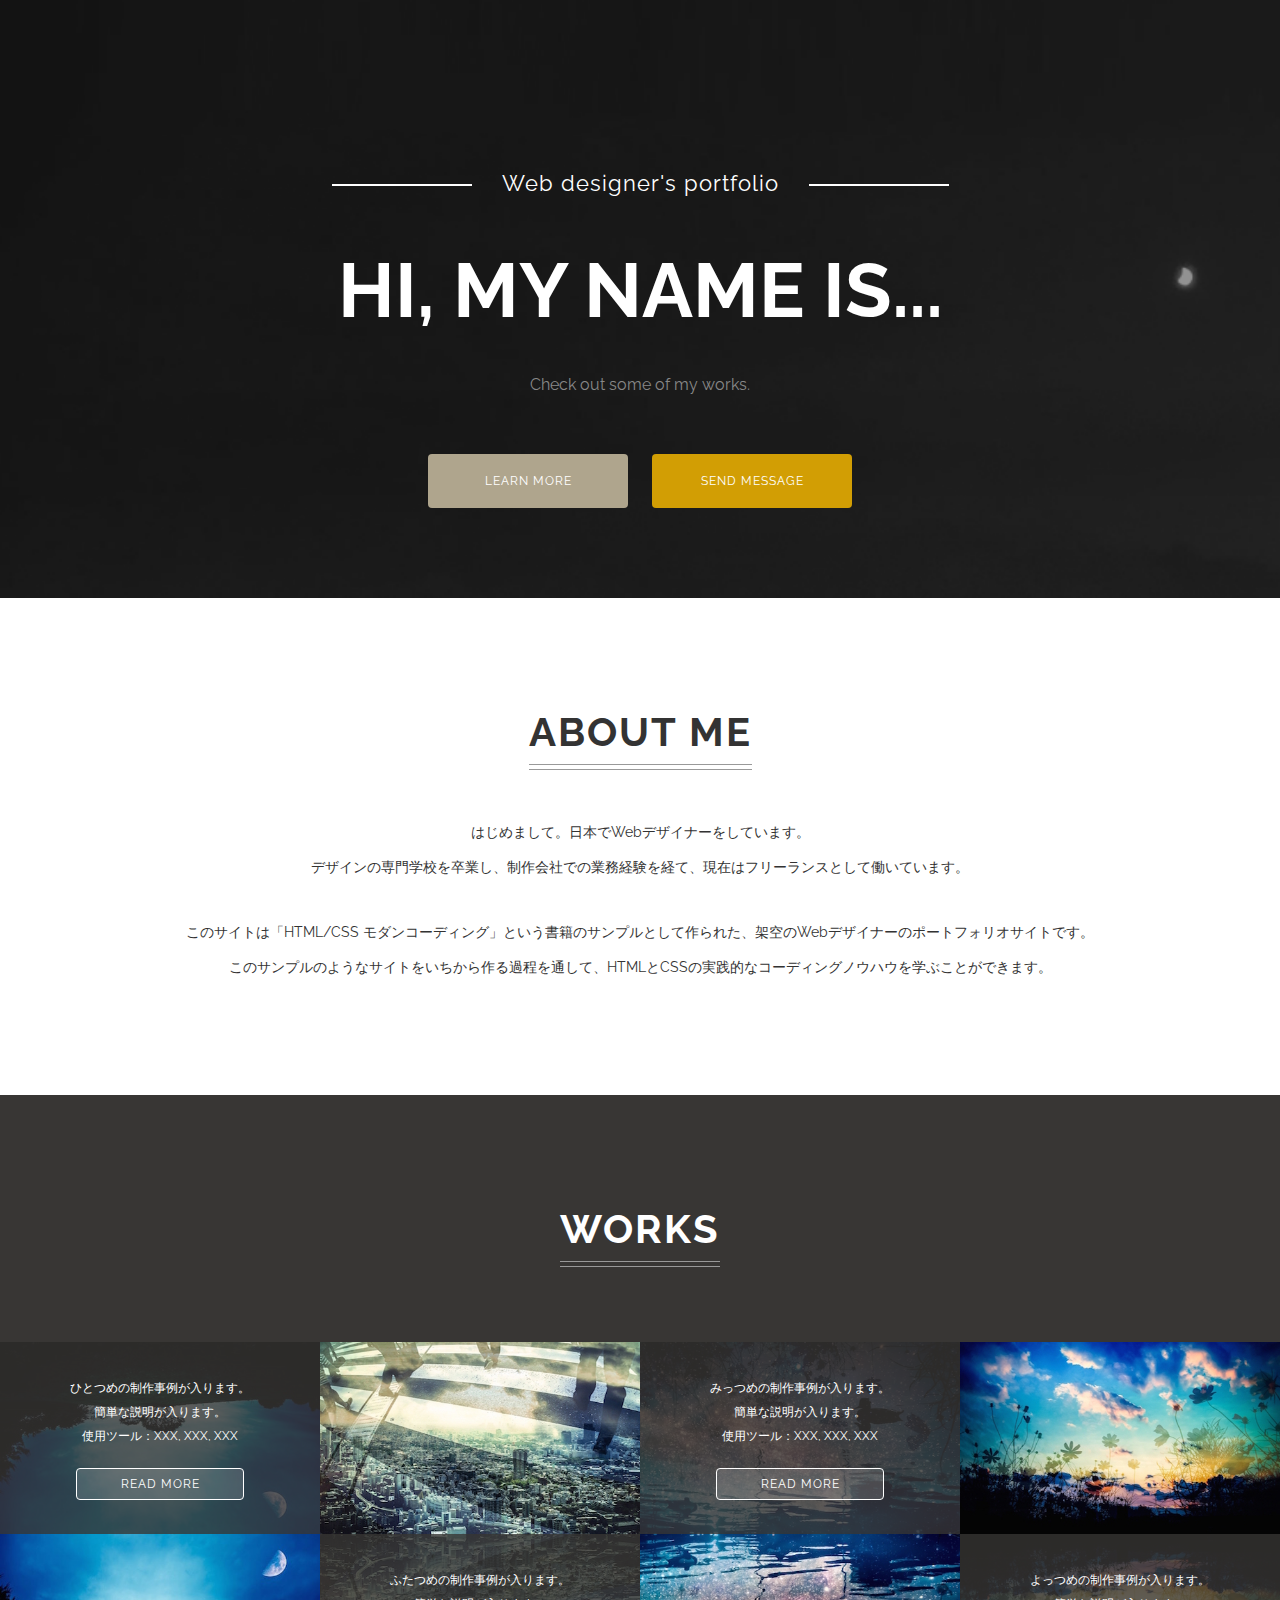
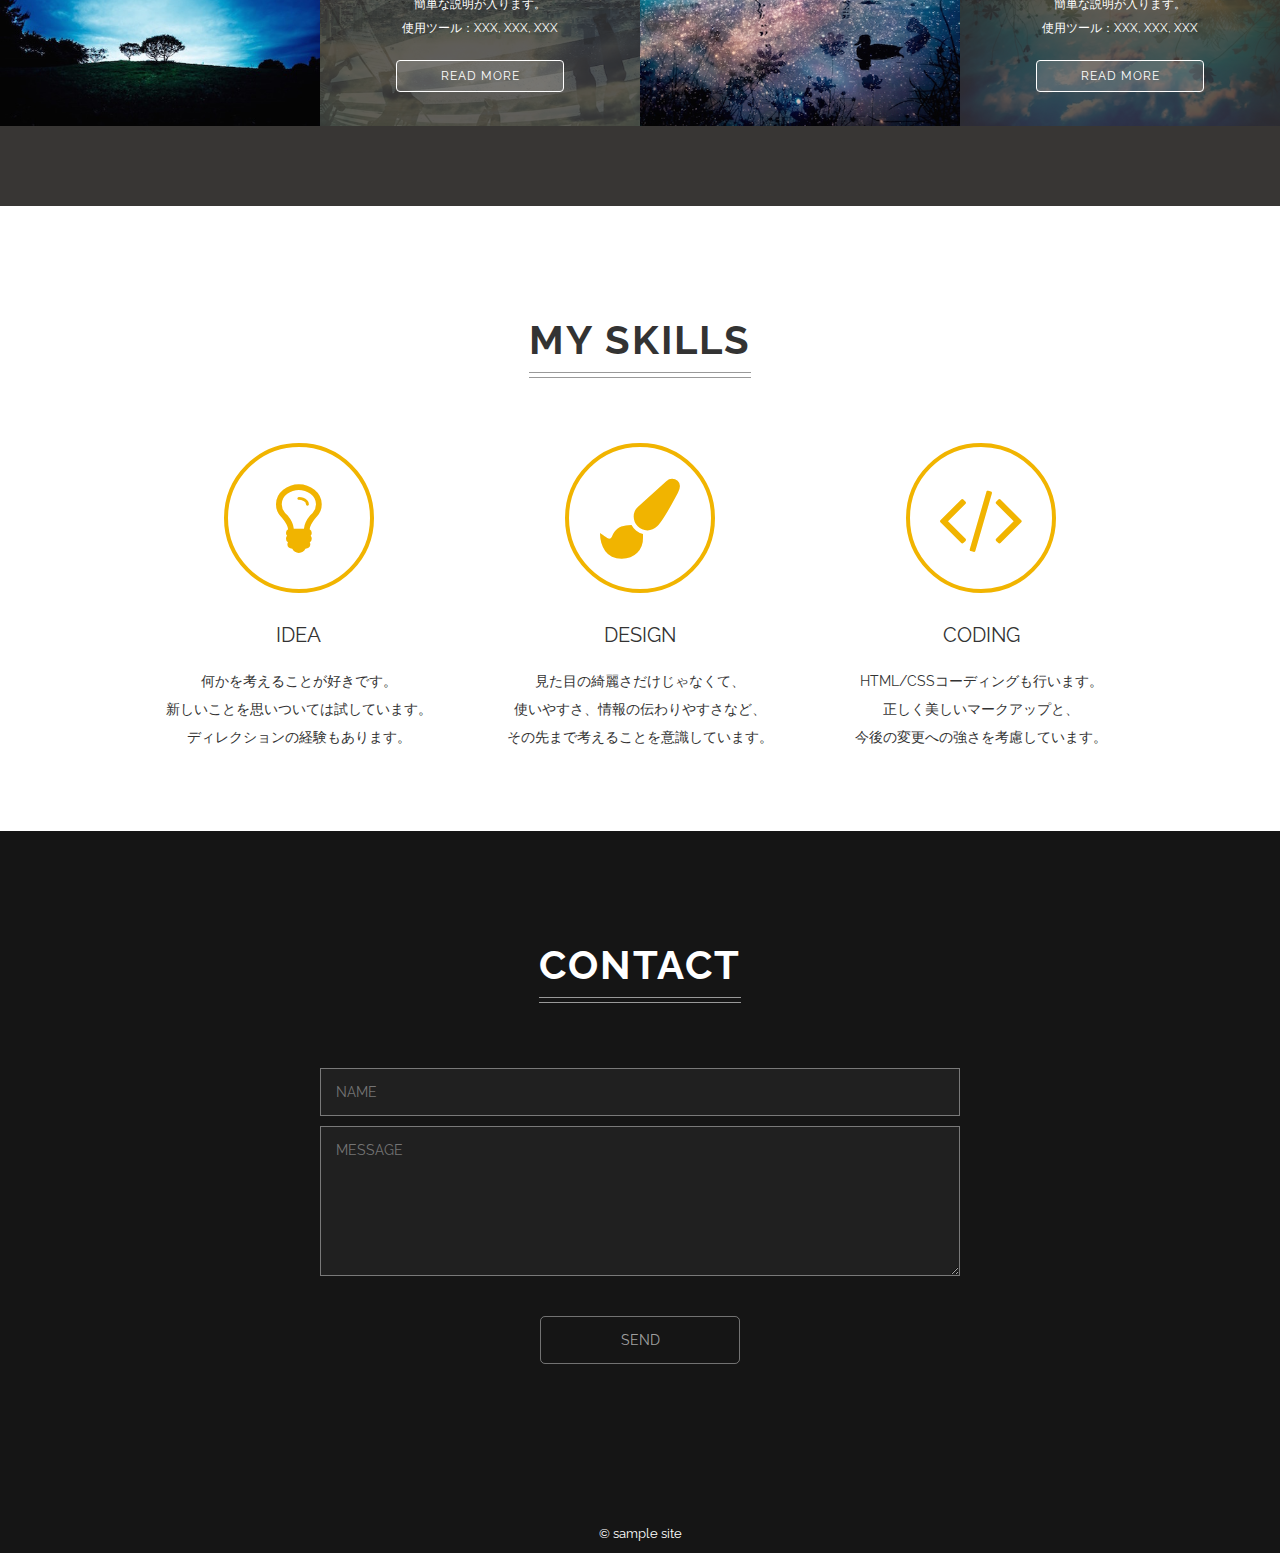
<file: mcoding/singlepage-layout/index.html>
<!DOCTYPE html>
<html lang="ja">
<head>
  <meta charset="UTF-8">
  <meta name="viewport" content="width=device-width,initial-scale=1.0,minimum-scale=1.0">
  <title>シングルページレイアウト</title>
  <link rel="stylesheet" href="http://fonts.googleapis.com/css?family=Raleway:700,400">
  <link rel="stylesheet" href="http://maxcdn.bootstrapcdn.com/font-awesome/4.3.0/css/font-awesome.min.css">
  <link rel="stylesheet" href="css/normalize.css">
  <link rel="stylesheet" href="css/style.css">
</head>
<body>
  <header class="header">
    <p class="site-title-sub">Web designer's portfolio</p>
    <h1 class="site-title">HI, MY NAME IS...</h1>
    <p class="site-description">Check out some of my works.</p>
    <div class="buttons">
      <a class="button" href="#about">LEARN MORE</a>
      <a class="button button-showy" href="#contact">SEND MESSAGE</a>
    </div>
  </header>
  <section class="about" id="about">
    <h2 class="heading">ABOUT ME</h2>
    <p class="about-text">
      はじめまして。日本でWebデザイナーをしています。<br>
      デザインの専門学校を卒業し、制作会社での業務経験を経て、現在はフリーランスとして働いています。
    </p>
    <p class="about-text">
      このサイトは「HTML/CSS モダンコーディング」という書籍のサンプルとして作られた、架空のWebデザイナーのポートフォリオサイトです。<br>
      このサンプルのようなサイトをいちから作る過程を通して、HTMLとCSSの実践的なコーディングノウハウを学ぶことができます。
    </p>
  </section>
  <section class="works">
    <h2 class="heading">WORKS</h2>
    <div class="works-wrapper">
      <div class="work-box tree">
        <img class="work-image" src="images/tree.jpg" alt="制作事例1">
        <div class="work-description">
          <div class="work-description-inner">
            <p class="work-text">
              ひとつめの制作事例が入ります。<br>
              簡単な説明が入ります。<br>
              使用ツール：XXX, XXX, XXX<br>
              <a href="#" class="button button-ghost">READ MORE</a>
            </p>
          </div>
        </div>
      </div>
      <div class="work-box building">
        <img class="work-image" src="images/building.jpg" alt="制作事例2">
        <div class="work-description">
          <div class="work-description-inner">
            <p class="work-text">
              ふたつめの制作事例が入ります。<br>
              簡単な説明が入ります。<br>
              使用ツール：XXX, XXX, XXX<br>
              <a href="#" class="button button-ghost">READ MORE</a>
            </p>
          </div>
        </div>
      </div>
      <div class="work-box lake">
        <img class="work-image" src="images/lake.jpg" alt="制作事例3">
        <div class="work-description">
          <div class="work-description-inner">
            <p class="work-text">
              みっつめの制作事例が入ります。<br>
              簡単な説明が入ります。<br>
              使用ツール：XXX, XXX, XXX<br>
              <a href="#" class="button button-ghost">READ MORE</a>
            </p>
          </div>
        </div>
      </div>
      <div class="work-box sky">
        <img class="work-image" src="images/sky.jpg" alt="制作事例4">
        <div class="work-description">
          <div class="work-description-inner">
            <p class="work-text">
              よっつめの制作事例が入ります。<br>
              簡単な説明が入ります。<br>
              使用ツール：XXX, XXX, XXX<br>
              <a href="#" class="button button-ghost">READ MORE</a>
            </p>
          </div>
        </div>
      </div>
    </div>
  </section>
  <section class="skills">
    <h2 class="heading">MY SKILLS</h2>
    <div class="skills-wrapper">
      <div class="skill-box">
        <i class="skill-icon fa fa-lightbulb-o"></i>
        <div class="skill-title">IDEA</div>
        <p class="skill-text">
          何かを考えることが好きです。<br>
          新しいことを思いついては試しています。<br>
          ディレクションの経験もあります。
        </p>
      </div>
      <div class="skill-box">
        <i class="skill-icon fa fa-paint-brush"></i>
        <div class="skill-title">DESIGN</div>
        <p class="skill-text">
          見た目の綺麗さだけじゃなくて、<br>
          使いやすさ、情報の伝わりやすさなど、<br>
          その先まで考えることを意識しています。
        </p>
      </div>
      <div class="skill-box">
        <i class="skill-icon fa fa-code"></i>
        <div class="skill-title">CODING</div>
        <p class="skill-text">
          HTML/CSSコーディングも行います。<br>
          正しく美しいマークアップと、<br>
          今後の変更への強さを考慮しています。
        </p>
      </div>
    </div>
  </section>
  <section class="contact" id="contact">
    <h2 class="heading">CONTACT</h2>
    <form class="contact-form">
      <input type="text" name="name" placeholder="NAME">
      <textarea name="message" placeholder="MESSAGE"></textarea>
      <input type="submit" value="SEND">
    </form>
  </section>
  <footer class="footer">
      © sample site
  </footer>
  <script src="lib/placeholders.min.js"></script>
</body>
</html>
</file>
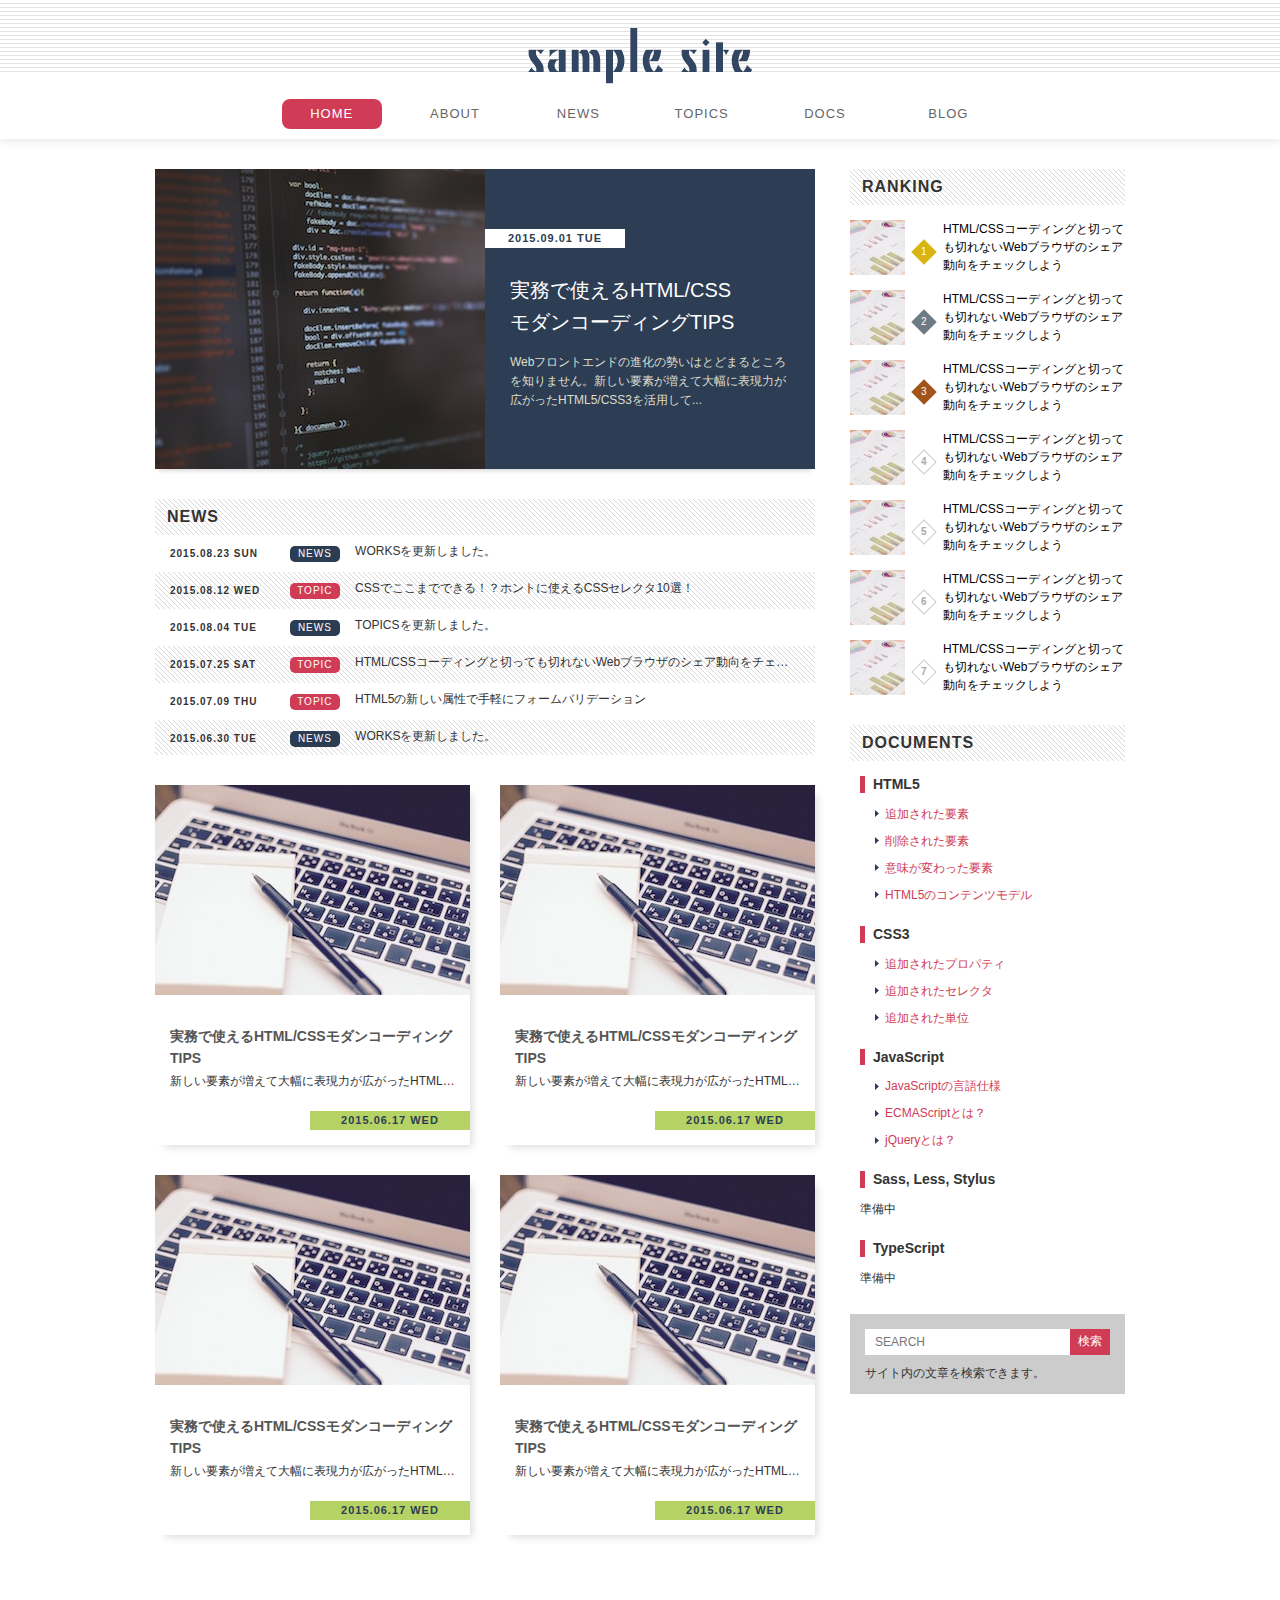
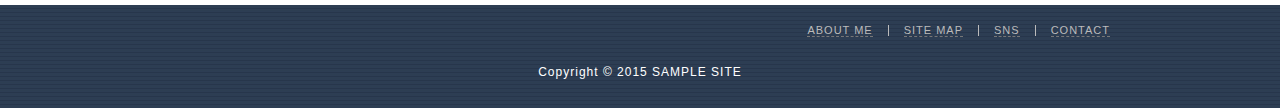
<file: mcoding/standard-layout/index.html>
<!DOCTYPE html>
<html lang="ja">
<head>
  <meta charset="UTF-8">
  <title>スタンダードレイアウト</title>
  <link rel="stylesheet" href="css/reset.css">
  <link rel="stylesheet" href="css/style.css">
</head>
<body>
  <header class="header">
    <h1 class="logo">
      <a href="/">SAMPLE SITE</a>
    </h1>
    <nav class="global-nav">
      <ul>
        <li class="nav-item active"><a href="#">HOME</a></li>
        <li class="nav-item"><a href="#">ABOUT</a></li>
        <li class="nav-item"><a href="#">NEWS</a></li>
        <li class="nav-item"><a href="#">TOPICS</a></li>
        <li class="nav-item"><a href="#">DOCS</a></li>
        <li class="nav-item"><a href="#">BLOG</a></li>
      </ul>
    </nav>
  </header>
  <div class="wrapper clearfix">
    <main class="main">
      <h2 class="hidden">HOT TOPIC</h2>
      <a href="#" class="hot-topic clearfix">
        <img class="image" src="./images/hot-topic.jpg" alt="コーディング画面">
        <div class="content">
          <h3 class="title">実務で使えるHTML/CSS<br>モダンコーディングTIPS</h3>
          <p class="desc">Webフロントエンドの進化の勢いはとどまるところを知りません。新しい要素が増えて大幅に表現力が広がったHTML5/CSS3を活用して...</p>
          <time class="date" datetime="2015-09-01">2015.09.01 TUE</time>
        </div>
      </a>
      <h2 class="heading">NEWS</h2>
      <ul class="scroll-list">
        <li class="scroll-item">
          <a href="#">
            <time class="date" datetime="2015-08-23">2015.08.23 SUN</time>
            <span class="category news">NEWS</span>
            <span class="title">WORKSを更新しました。</span>
          </a>
        </li>
        <li class="scroll-item">
          <a href="#">
            <time class="date" datetime="2015-08-12">2015.08.12 WED</time>
            <span class="category">TOPIC</span>
            <span class="title">CSSでここまでできる！？ホントに使えるCSSセレクタ10選！</span>
          </a>
        </li>
        <li class="scroll-item">
          <a href="#">
            <time class="date" datetime="2015-08-04">2015.08.04 TUE</time>
            <span class="category news">NEWS</span>
            <span class="title">TOPICSを更新しました。</span>
          </a>
        </li>
        <li class="scroll-item">
          <a href="#">
            <time class="date" datetime="2015-07-25">2015.07.25 SAT</time>
            <span class="category">TOPIC</span>
            <span class="title">HTML/CSSコーディングと切っても切れないWebブラウザのシェア動向をチェックしよう</span>
          </a>
        </li>
        <li class="scroll-item">
          <a href="#">
            <time class="date" datetime="2015-07-09">2015.07.09 THU</time>
            <span class="category">TOPIC</span>
            <span class="title">HTML5の新しい属性で手軽にフォームバリデーション</span>
          </a>
        </li>
        <li class="scroll-item">
          <a href="#">
            <time class="date" datetime="2015-06-30">2015.06.30 TUE</time>
            <span class="category news">NEWS</span>
            <span class="title">WORKSを更新しました。</span>
          </a>
        </li>
      </ul>
      <h2 class="hidden">ARTICLES</h2>
      <div class="clearfix">
        <a href="#" class="article-box">
          <h3 class="title">実務で使えるHTML/CSSモダンコーディングTIPS</h3>
          <p class="desc">新しい要素が増えて大幅に表現力が広がったHTML5/CSS3を活用し、モダンなコーディングにチャレンジしましょう！</p>
          <time class="date" datetime="2015-06-17">2015.06.17 WED</time>
          <img class="image" src="./images/article.jpg" alt="コーディング画面">
        </a>
        <a href="#" class="article-box">
          <h3 class="title">実務で使えるHTML/CSSモダンコーディングTIPS</h3>
          <p class="desc">新しい要素が増えて大幅に表現力が広がったHTML5/CSS3を活用し、モダンなコーディングにチャレンジしましょう！</p>
          <time class="date" datetime="2015-06-17">2015.06.17 WED</time>
          <img class="image" src="./images/article.jpg" alt="コーディング画面">
        </a>
        <a href="#" class="article-box">
          <h3 class="title">実務で使えるHTML/CSSモダンコーディングTIPS</h3>
          <p class="desc">新しい要素が増えて大幅に表現力が広がったHTML5/CSS3を活用し、モダンなコーディングにチャレンジしましょう！</p>
          <time class="date" datetime="2015-06-17">2015.06.17 WED</time>
          <img class="image" src="./images/article.jpg" alt="コーディング画面">
        </a>
        <a href="#" class="article-box">
          <h3 class="title">実務で使えるHTML/CSSモダンコーディングTIPS</h3>
          <p class="desc">新しい要素が増えて大幅に表現力が広がったHTML5/CSS3を活用し、モダンなコーディングにチャレンジしましょう！</p>
          <time class="date" datetime="2015-06-17">2015.06.17 WED</time>
          <img class="image" src="./images/article.jpg" alt="コーディング画面">
        </a>
      </div>
    </main>
    <div class="sidemenu">
      <h2 class="heading">RANKING</h2>
      <ol class="ranking">
        <li class="ranking-item">
          <a href="#">
            <img class="image" src="./images/ranking.jpg" alt="グラフの画像">
            <span class="order"></span>
            <p class="text">HTML/CSSコーディングと切っても切れないWebブラウザのシェア動向をチェックしよう</p>
          </a>
        </li>
        <li class="ranking-item">
          <a href="#">
            <img class="image" src="./images/ranking.jpg" alt="グラフの画像">
            <span class="order"></span>
            <p class="text">HTML/CSSコーディングと切っても切れないWebブラウザのシェア動向をチェックしよう</p>
          </a>
        </li>
        <li class="ranking-item">
          <a href="#">
            <img class="image" src="./images/ranking.jpg" alt="グラフの画像">
            <span class="order"></span>
            <p class="text">HTML/CSSコーディングと切っても切れないWebブラウザのシェア動向をチェックしよう</p>
          </a>
        </li>
        <li class="ranking-item">
          <a href="#">
            <img class="image" src="./images/ranking.jpg" alt="グラフの画像">
            <span class="order"></span>
            <p class="text">HTML/CSSコーディングと切っても切れないWebブラウザのシェア動向をチェックしよう</p>
          </a>
        </li>
        <li class="ranking-item">
          <a href="#">
            <img class="image" src="./images/ranking.jpg" alt="グラフの画像">
            <span class="order"></span>
            <p class="text">HTML/CSSコーディングと切っても切れないWebブラウザのシェア動向をチェックしよう</p>
          </a>
        </li>
        <li class="ranking-item">
          <a href="#">
            <img class="image" src="./images/ranking.jpg" alt="グラフの画像">
            <span class="order"></span>
            <p class="text">HTML/CSSコーディングと切っても切れないWebブラウザのシェア動向をチェックしよう</p>
          </a>
        </li>
        <li class="ranking-item">
          <a href="#">
            <img class="image" src="./images/ranking.jpg" alt="グラフの画像">
            <span class="order"></span>
            <p class="text">HTML/CSSコーディングと切っても切れないWebブラウザのシェア動向をチェックしよう</p>
          </a>
        </li>
      </ol>
      <h2 class="heading">DOCUMENTS</h2>
      <ul class="documents">
        <li>
          <h3 class="title">HTML5</h3>
          <ul>
            <li><a href="#">追加された要素</a></li>
            <li><a href="#">削除された要素</a></li>
            <li><a href="#">意味が変わった要素</a></li>
            <li><a href="#">HTML5のコンテンツモデル</a></li>
          </ul>
        </li>
        <li>
          <h3 class="title">CSS3</h3>
          <ul>
            <li><a href="#">追加されたプロパティ</a></li>
            <li><a href="#">追加されたセレクタ</a></li>
            <li><a href="#">追加された単位</a></li>
          </ul>
        </li>
        <li>
          <h3 class="title">JavaScript</h3>
          <ul>
            <li><a href="#">JavaScriptの言語仕様</a></li>
            <li><a href="#">ECMAScriptとは？</a></li>
            <li><a href="#">jQueryとは？</a></li>
          </ul>
        </li>
        <li>
          <h3 class="title">Sass, Less, Stylus</h3>
          <p>準備中</p>
        </li>
        <li>
          <h3 class="title">TypeScript</h3>
          <p>準備中</p>
        </li>
      </ul>
      <h2 class="hidden">SEARCH</h2>
      <form class="search-box">
        <input class="search-input" type="text" name="search" placeholder="SEARCH">
        <input class="search-button" type="submit" value="検索">
        <p class="text">サイト内の文章を検索できます。</p>
      </form>
    </div>
  </div>
  <footer class="footer">
    <ul class="horizontal-list">
      <li class="horizontal-item"><a href="#">ABOUT ME</a></li>
      <li class="horizontal-item"><a href="#">SITE MAP</a></li>
      <li class="horizontal-item"><a href="#">SNS</a></li>
      <li class="horizontal-item"><a href="#">CONTACT</a></li>
    </ul>
    <p class="copyright">Copyright © 2015 SAMPLE SITE</p>
  </footer>
</body>
</html>
</file>
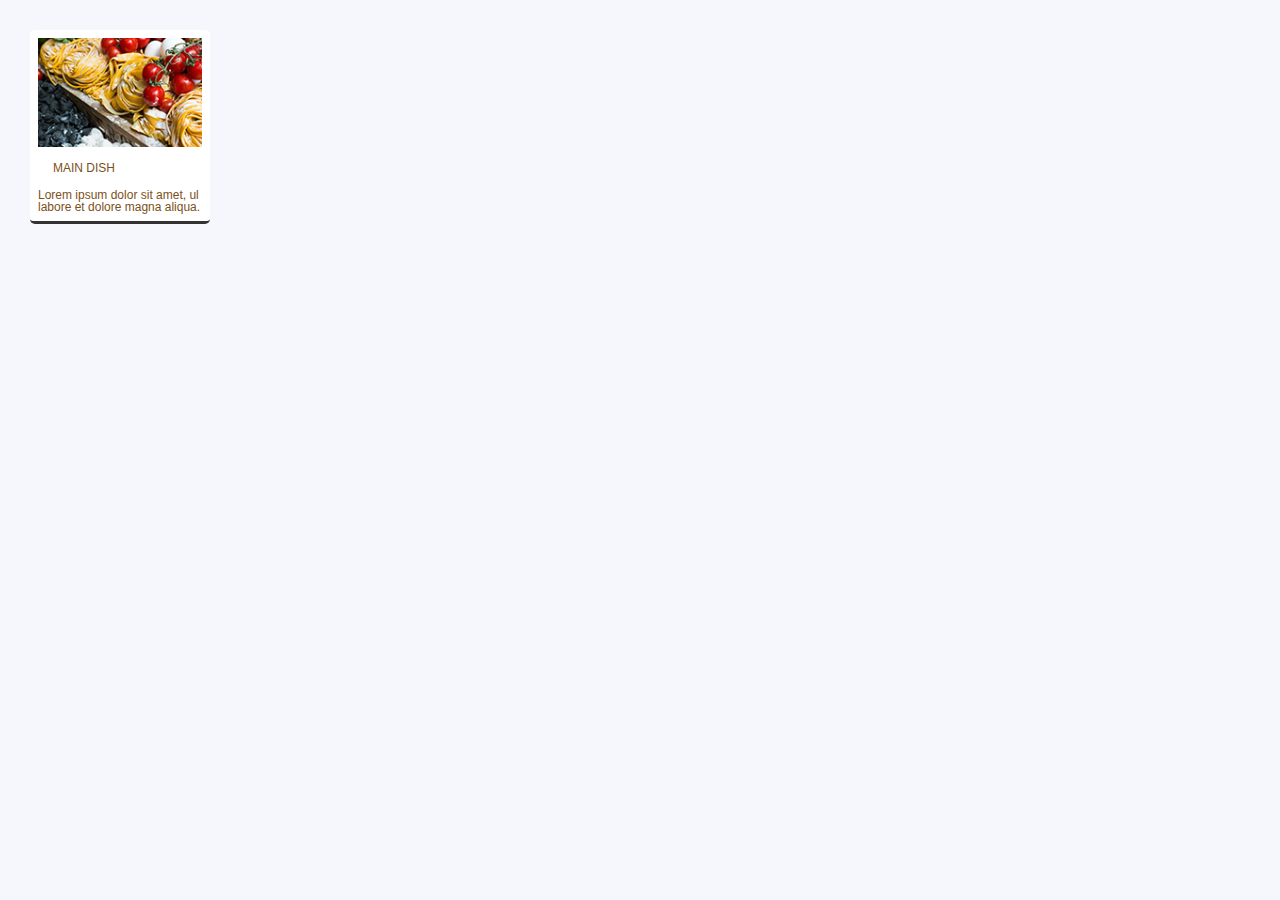
<file: mcoding_practice/grid-layout/practice/index.html>
<!DOCTYPE html>
<html lang="ja" dir="ltr">
  <head>
    <meta charset="utf-8">
    <title>グリッドレイアウト</title>
    <link rel="stylesheet" href="css/reset.css">
    <link rel="stylesheet" href="css/style.css">
  </head>
  <body>
    <section class="item">
      <a href="#">
        <img class="image" src="images/image_S_1.jpg" alt="メインデッシュ">
        <div class="category">MAIN DISH</div>
        <p class="description">Lorem ipsum dolor sit amet, ul labore et dolore magna aliqua.</p>
      </a>
    </section>
  </body>
</html>
</file>
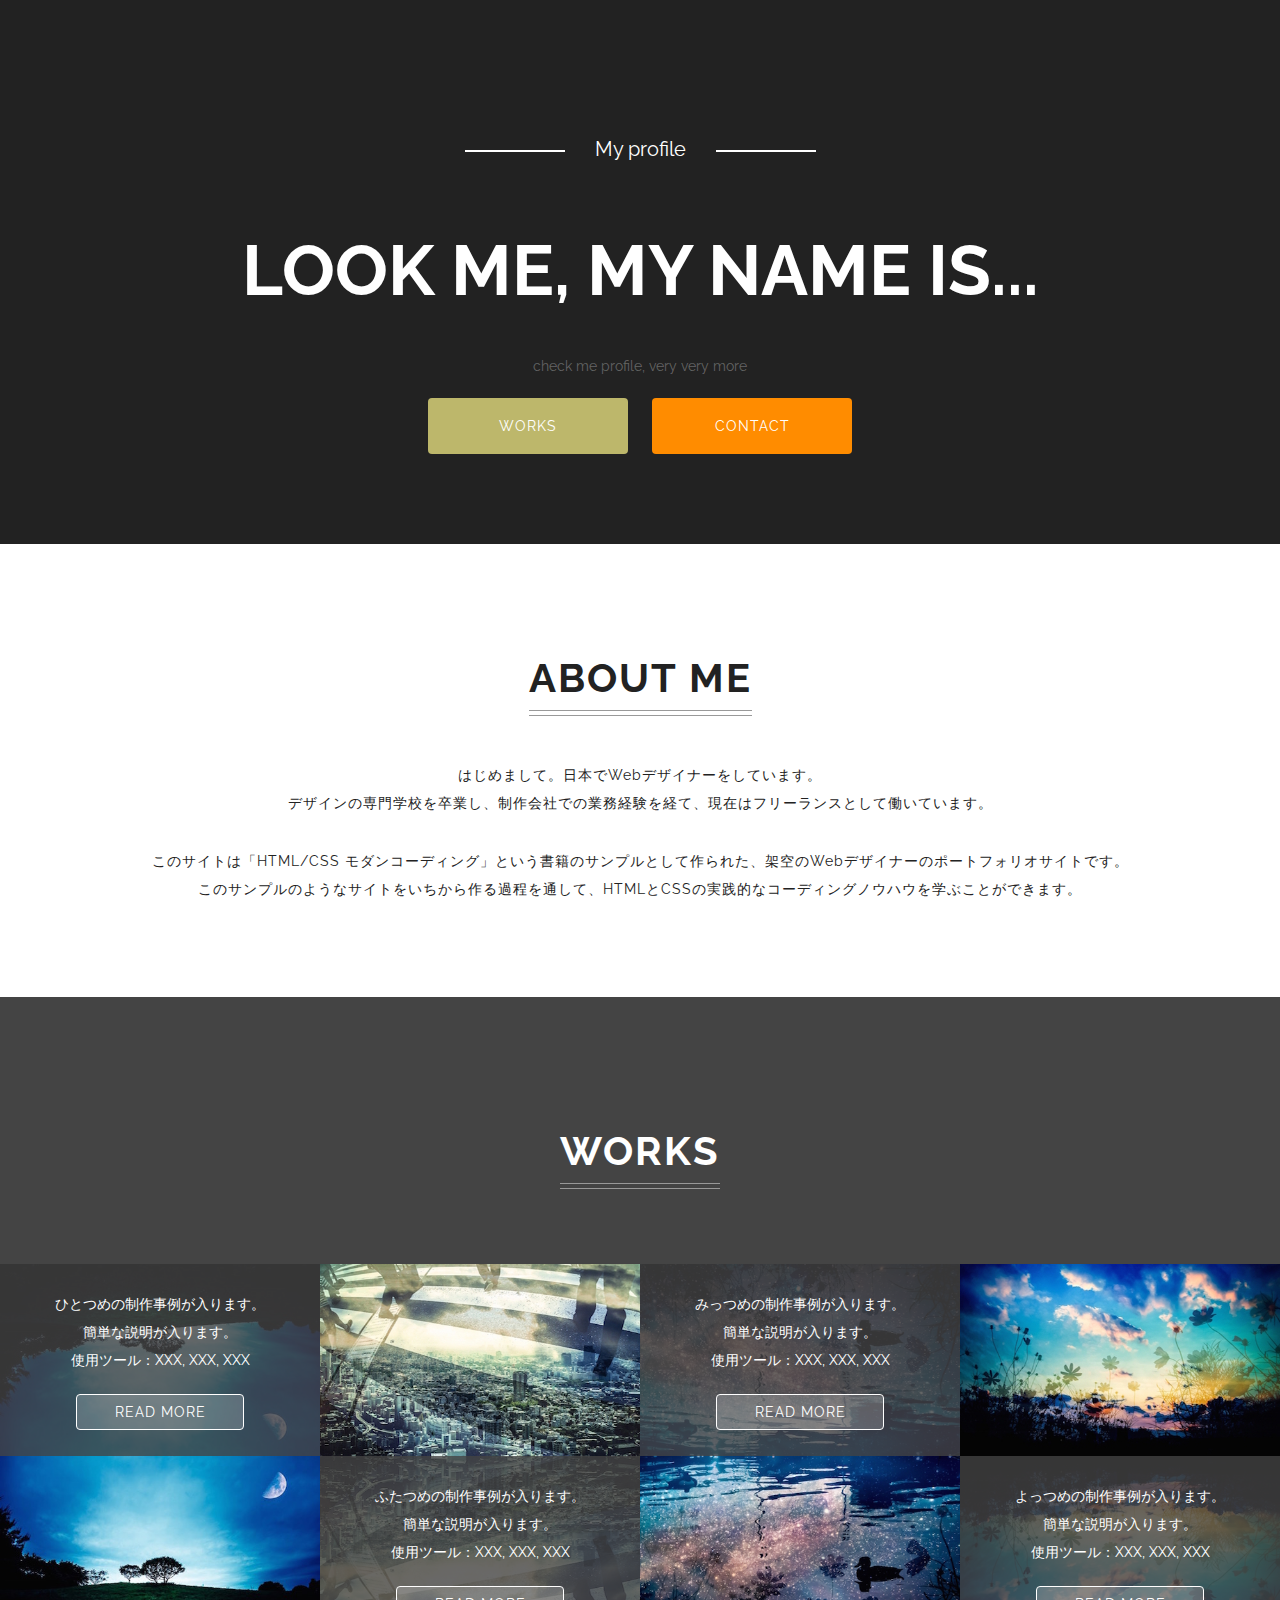
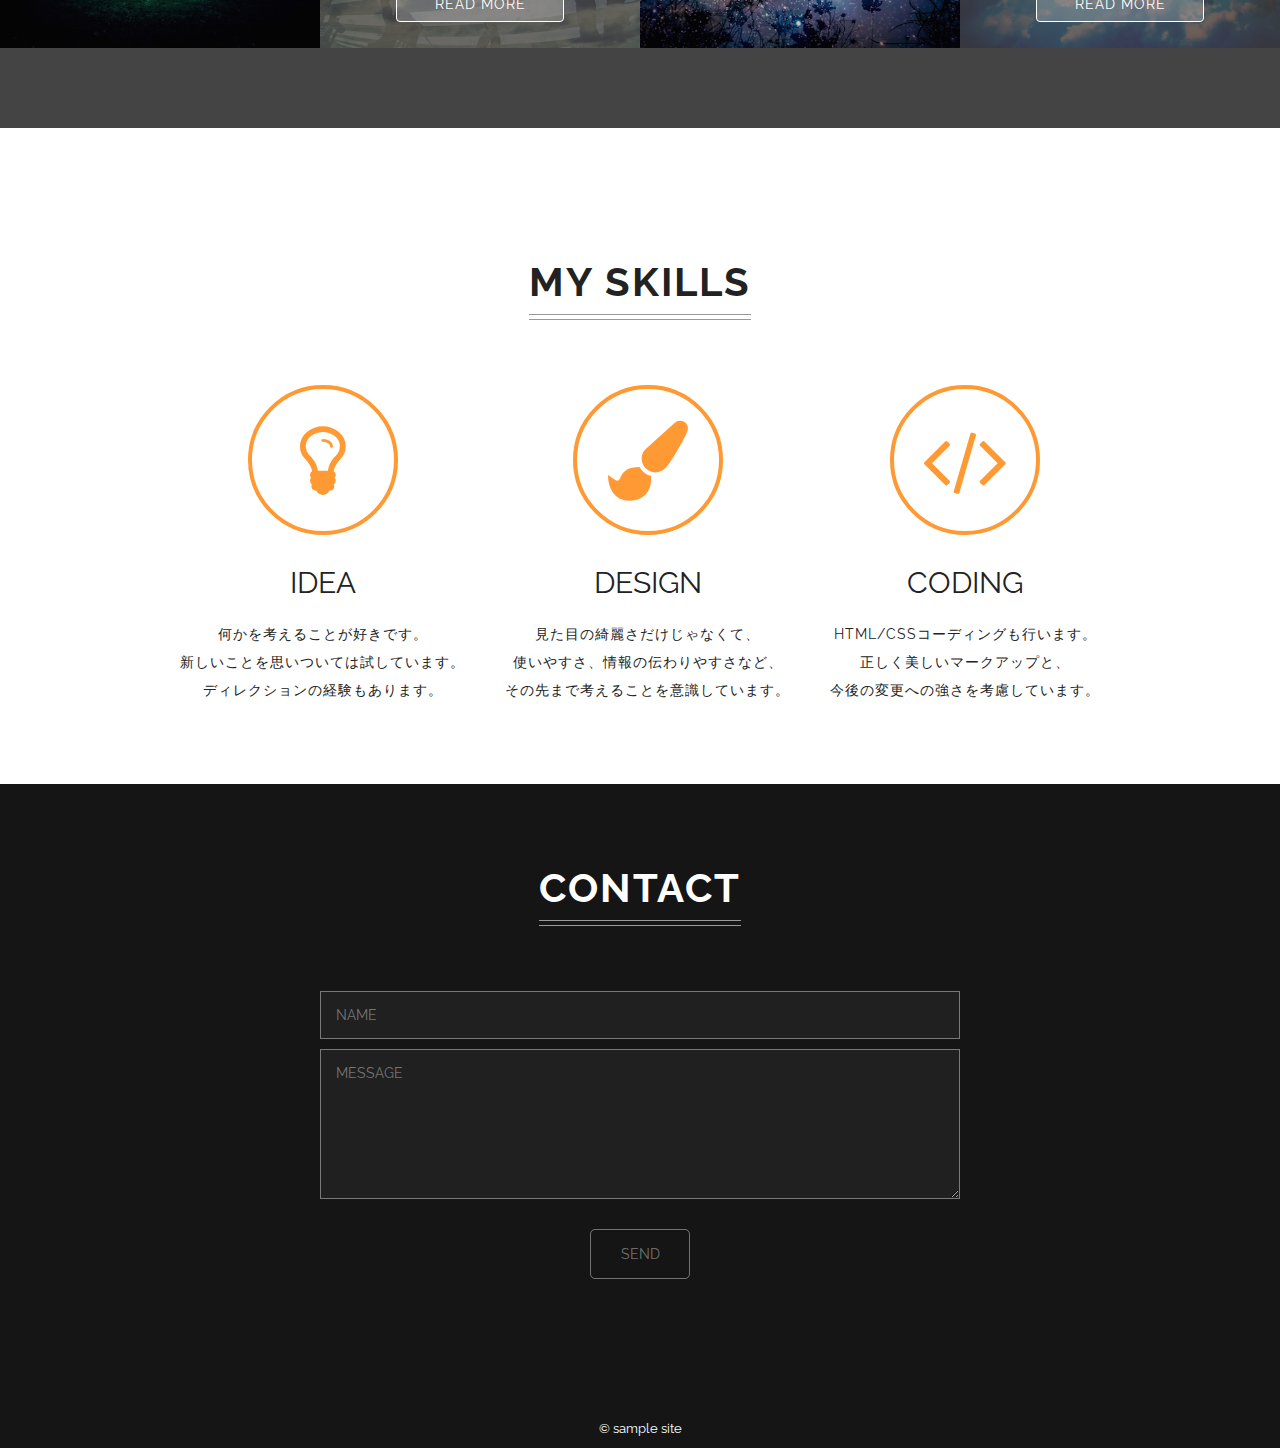
<file: mcoding_practice/singlepage-layout/practice/index.html>
<!DOCTYPE html>
<html lang="ja" dir="ltr">
  <head>
    <meta charset="utf-8">
    <title>自己PR</title>
    <link href="https://fonts.googleapis.com/css?family=Raleway&display=swap" rel="stylesheet">
    <link rel="stylesheet" href="http://maxcdn.bootstrapcdn.com/font-awesome/4.3.0/css/font-awesome.min.css">
    <link rel="stylesheet" href="css/normalize.css">
    <link rel="stylesheet" href="css/style.css">
  </head>
  <body>
    <header class="header">
      <p class="site-sub-title">My profile</p>
      <h1 class="site-title">LOOK ME, MY NAME IS...</h1>
      <p class="site-discription">check me profile, very very more</p>
      <div class="buttons">
        <a class="button" href="#works">WORKS</a>
        <a class="button button-showy" href="#contact">CONTACT</a>
      </div>
    </header>
    <section class="about">
      <h2 class="heading">ABOUT ME</h2>
      <p class="about-text">
        はじめまして。日本でWebデザイナーをしています。<br>
        デザインの専門学校を卒業し、制作会社での業務経験を経て、現在はフリーランスとして働いています。
      </p>
      <p class="about-text">
        このサイトは「HTML/CSS モダンコーディング」という書籍のサンプルとして作られた、架空のWebデザイナーのポートフォリオサイトです。<br>
        このサンプルのようなサイトをいちから作る過程を通して、HTMLとCSSの実践的なコーディングノウハウを学ぶことができます。
      </p>
    </section>
    <section class="works" id="works">
      <h2 class="heading">WORKS</h2>
      <div class="works-wrapper">
        <div class="work-box tree">
          <img class="work-image" src="images/tree.jpg" alt="制作事例1">
          <div class="work-description">
            <div class="work-description-inner">
              <p class="work-text">
                ひとつめの制作事例が入ります。<br>
                簡単な説明が入ります。<br>
                使用ツール：XXX, XXX, XXX<br>
                <a href="#" class="button button-ghost">READ MORE</a>
              </p>
            </div>
          </div>
        </div>
        <div class="work-box building">
          <img class="work-image" src="images/building.jpg" alt="制作事例2">
          <div class="work-description">
            <div class="work-description-inner">
              <p class="work-text">
                ふたつめの制作事例が入ります。<br>
                簡単な説明が入ります。<br>
                使用ツール：XXX, XXX, XXX<br>
                <a href="#" class="button button-ghost">READ MORE</a>
              </p>
            </div>
          </div>
        </div>
        <div class="work-box lake">
          <img class="work-image" src="images/lake.jpg" alt="制作事例3">
          <div class="work-description">
            <div class="work-description-inner">
              <p class="work-text">
                みっつめの制作事例が入ります。<br>
                簡単な説明が入ります。<br>
                使用ツール：XXX, XXX, XXX<br>
                <a href="#" class="button button-ghost">READ MORE</a>
              </p>
            </div>
          </div>
        </div>
        <div class="work-box sky">
          <img class="work-image" src="images/sky.jpg" alt="制作事例4">
          <div class="work-description">
            <div class="work-description-inner">
              <p class="work-text">
                よっつめの制作事例が入ります。<br>
                簡単な説明が入ります。<br>
                使用ツール：XXX, XXX, XXX<br>
                <a href="#" class="button button-ghost">READ MORE</a>
              </p>
            </div>
          </div>
        </div>
      </div>
    </section>
    <section class="skills">
      <h2 class="heading">MY SKILLS</h2>
      <div class="skills-wrapper">
        <div class="skill-box">
          <i class="skill-icon fa fa-lightbulb-o"></i>
          <div class="skill-title">IDEA</div>
          <p class="skill-text">
            何かを考えることが好きです。<br>
            新しいことを思いついては試しています。<br>
            ディレクションの経験もあります。
          </p>
        </div>
        <div class="skill-box">
          <i class="skill-icon fa fa-paint-brush"></i>
          <div class="skill-title">DESIGN</div>
          <p class="skill-text">
            見た目の綺麗さだけじゃなくて、<br>
            使いやすさ、情報の伝わりやすさなど、<br>
            その先まで考えることを意識しています。
          </p>
        </div>
        <div class="skill-box">
          <i class="skill-icon fa fa-code"></i>
          <div class="skill-title">CODING</div>
          <p class="skill-text">
            HTML/CSSコーディングも行います。<br>
            正しく美しいマークアップと、<br>
            今後の変更への強さを考慮しています。
          </p>
        </div>
      </div>
    </section>
    <section class="contact" id="contact">
      <h2 class="heading">CONTACT</h2>
      <form class="contact-form" action="" method="post">
        <input type="text" name="name" value="" placeholder="NAME">
        <textarea name="message" placeholder="MESSAGE"></textarea>
        <input type="submit" name="" value="SEND">
      </form>
    </section>
    <footer class="footer">
      © sample site
    </footer>
    <script src="lib/placeholders.min.js"></script>
  </body>
</html>
</file>
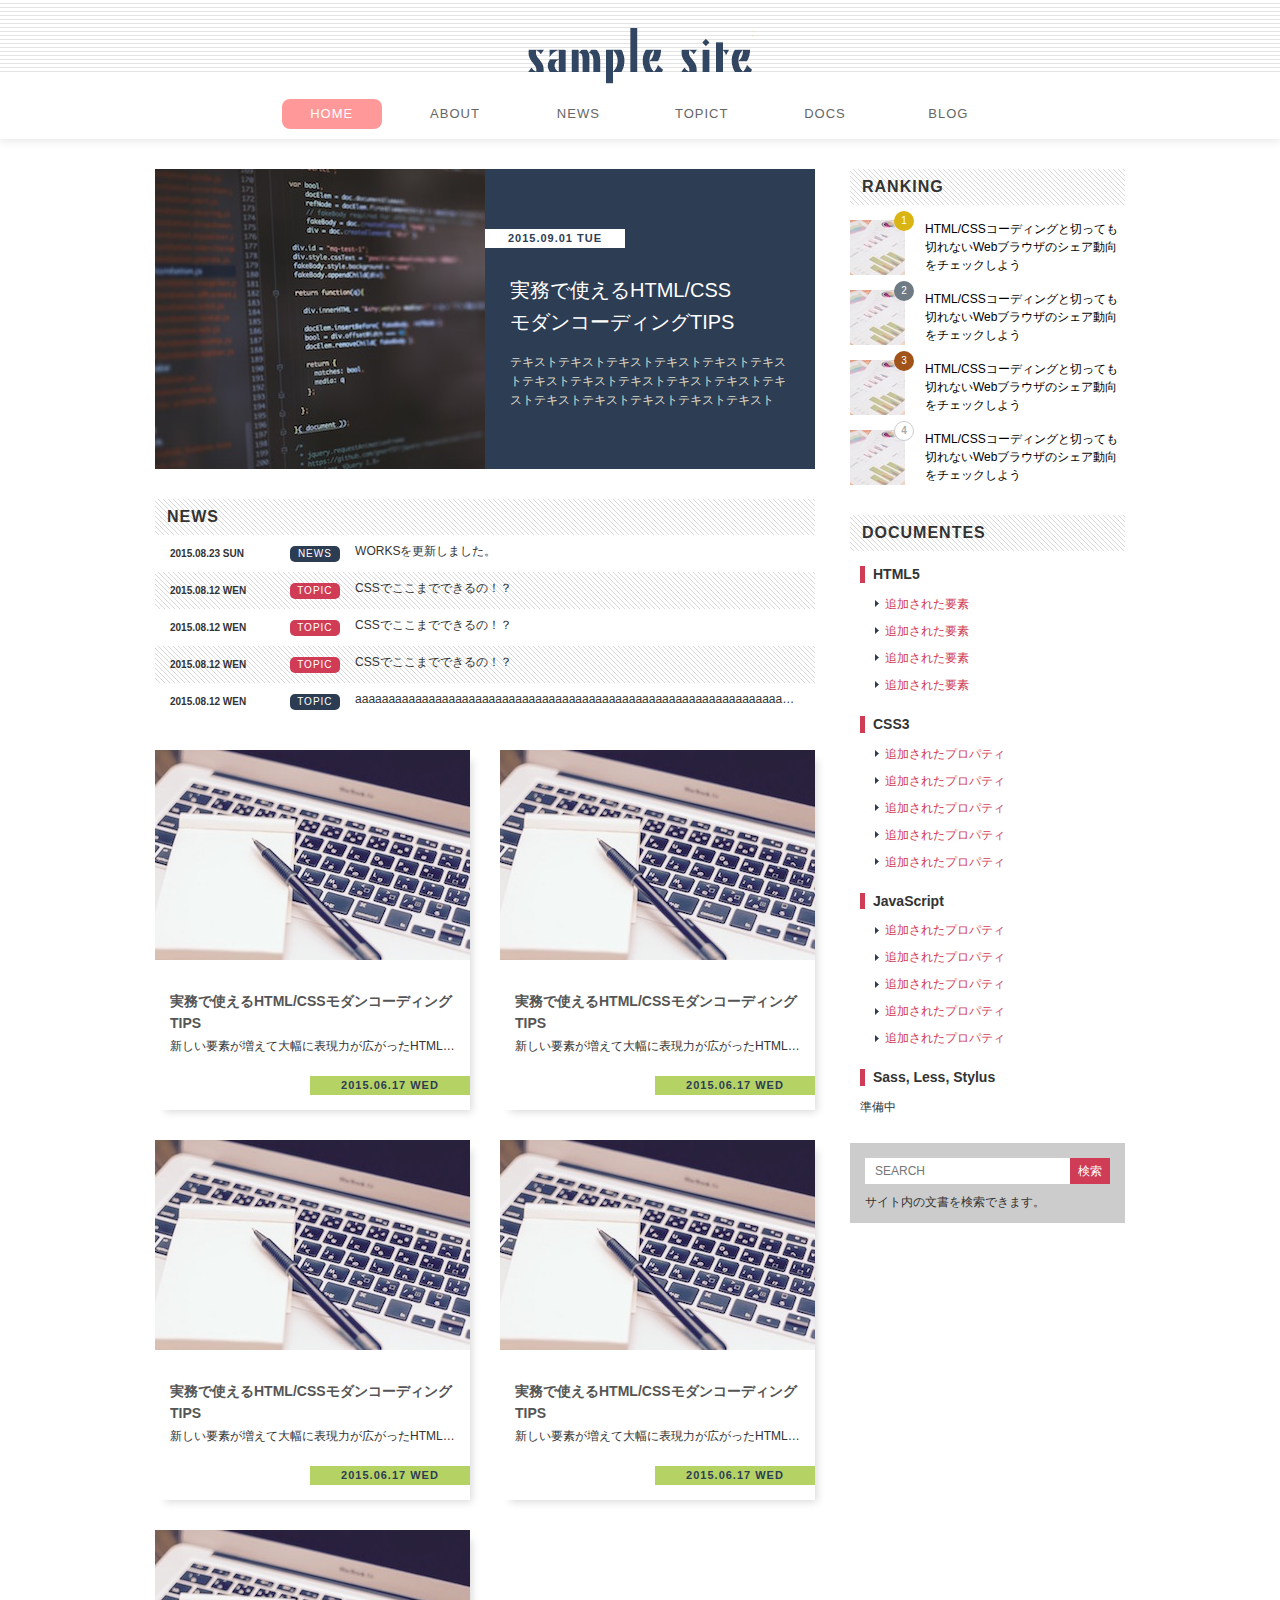
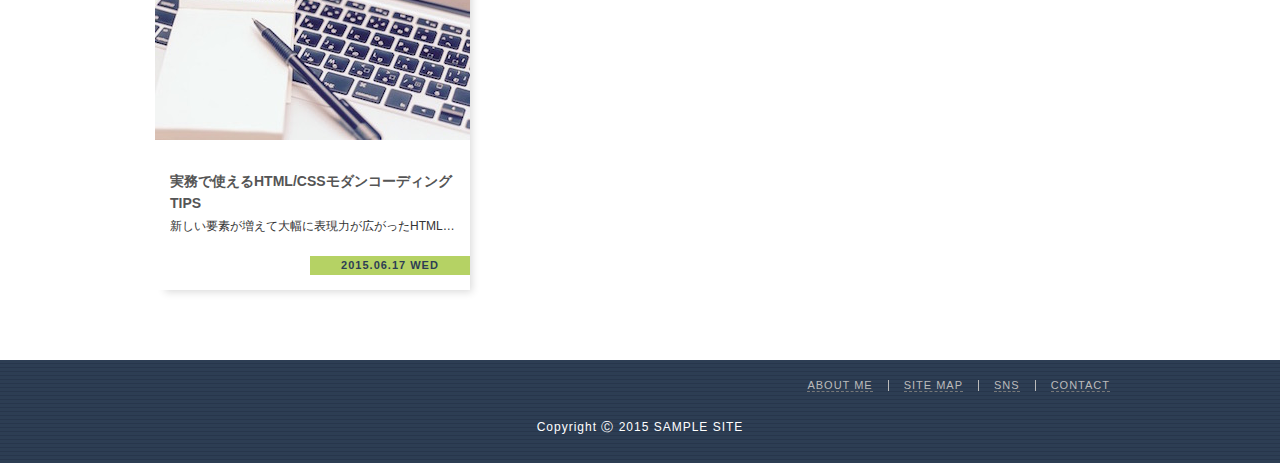
<file: mcoding_practice/standard-layout/text/index.html>
<!DOCTYPE html>
<html lang="ja" dir="ltr">
  <head>
    <meta charset="utf-8">
    <title>スタンドードレイアウト</title>
    <link rel="stylesheet" href="css/reset.css">
    <link rel="stylesheet" href="css/challenge-anser.css">
  </head>
  <body>

    <header class="header">
      <h1 class="logo">
        <a href="/">SAMPLE SITE</a>
      </h1>
      <nav class="global-nav">
        <ul>
          <li class="nav-item active"><a href="#">HOME</a></li>
          <li class="nav-item"><a href="#">ABOUT</a></li>
          <li class="nav-item"><a href="#">NEWS</a></li>
          <li class="nav-item"><a href="#">TOPICT</a></li>
          <li class="nav-item"><a href="#">DOCS</a></li>
          <li class="nav-item"><a href="#">BLOG</a></li>
        </ul>
      </nav>
    </header>

    <div class="wrapper clearfix">

      <main class="main">
        <h2 class="hidden">HOT TOPIC</h2>
        <a href="#" class="hot-topic clearfix">
          <img class="image" src="./images/hot-topic.jpg" alt="コーディング画面">
          <div class="content">
            <h3 class="title">実務で使えるHTML/CSS<br>モダンコーディングTIPS</h3>
            <p class="desc">テキストテキストテキストテキストテキストテキストテキストテキストテキストテキストテキストテキストテキストテキストテキストテキストテキスト</p>
            <time class="date" datetime="2015-09-01">2015.09.01 TUE</time>
          </div>
        </a>

        <h2 class="heading">NEWS</h2>
        <ul class="scroll-list">
          <li class="scroll-item">
            <a href="#">
              <time class="date" datetime="2015-08-23">2015.08.23 SUN</time>
              <span class="category news">NEWS</span>
              <span class="title">WORKSを更新しました。</span>

            </a>
          </li>
          <li class="scroll-item">
            <a href="#">
              <time class="date" datetime="2015-08-12">2015.08.12 WEN</time>
              <span class="category">TOPIC</span>
              <span class="title">CSSでここまでできるの！？</span>
            </a>
          </li>

          <li class="scroll-item">
            <a href="#">
              <time class="date" datetime="2015-08-12">2015.08.12 WEN</time>
              <span class="category">TOPIC</span>
              <span class="title">CSSでここまでできるの！？</span>
            </a>
          </li>

          <li class="scroll-item">
            <a href="#">
              <time class="date" datetime="2015-08-12">2015.08.12 WEN</time>
              <span class="category">TOPIC</span>
              <span class="title">CSSでここまでできるの！？</span>
            </a>
          </li>

          <li class="scroll-item">
            <a href="#">
              <time class="date" datetime="2015-08-12">2015.08.12 WEN</time>
              <span class="category news">TOPIC</span>
              <span class="title">aaaaaaaaaaaaaaaaaaaaaaaaaaaaaaaaaaaaaaaaaaaaaaaaaaaaaaaaaaaaaaaaaaaaaaaaaaaaaaaaaaaaaaaaaaaaaaaaaaa</span>
            </a>
          </li>

        </ul>


        <h2 class="hidden">ARTICLES</h2>
        <div class="clearfix">

          <a href="#" class="article-box">
            <h3 class="title">実務で使えるHTML/CSSモダンコーディングTIPS</h3>
            <p class="desc">新しい要素が増えて大幅に表現力が広がったHTML5/CSS3を活用し、モダンなコーディングにチャレンジしましょう！</p>
            <time class="date" datetime="2015-06-17">2015.06.17 WED</time>
            <img class="image" src="./images/article.jpg" alt="コーディング画面">
          </a>

          <a href="#" class="article-box">
            <h3 class="title">実務で使えるHTML/CSSモダンコーディングTIPS</h3>
            <p class="desc">新しい要素が増えて大幅に表現力が広がったHTML5/CSS3を活用し、モダンなコーディングにチャレンジしましょう！</p>
            <time class="date" datetime="2015-06-17">2015.06.17 WED</time>
            <img class="image" src="./images/article.jpg" alt="コーディング画面">
          </a>


          <a href="#" class="article-box">
            <h3 class="title">実務で使えるHTML/CSSモダンコーディングTIPS</h3>
            <p class="desc">新しい要素が増えて大幅に表現力が広がったHTML5/CSS3を活用し、モダンなコーディングにチャレンジしましょう！</p>
            <time class="date" datetime="2015-06-17">2015.06.17 WED</time>
            <img class="image" src="./images/article.jpg" alt="コーディング画面">
          </a>

          <a href="#" class="article-box">
            <h3 class="title">実務で使えるHTML/CSSモダンコーディングTIPS</h3>
            <p class="desc">新しい要素が増えて大幅に表現力が広がったHTML5/CSS3を活用し、モダンなコーディングにチャレンジしましょう！</p>
            <time class="date" datetime="2015-06-17">2015.06.17 WED</time>
            <img class="image" src="./images/article.jpg" alt="コーディング画面">
          </a>


          <a href="#" class="article-box">
            <h3 class="title">実務で使えるHTML/CSSモダンコーディングTIPS</h3>
            <p class="desc">新しい要素が増えて大幅に表現力が広がったHTML5/CSS3を活用し、モダンなコーディングにチャレンジしましょう！</p>
            <time class="date" datetime="2015-06-17">2015.06.17 WED</time>
            <img class="image" src="./images/article.jpg" alt="コーディング画面">
          </a>

        </div>

      </main>


      <div class="sidemenu">
        <h2 class="heading">RANKING</h2>
        <ol class="ranking">
          <li class="ranking-item">
            <a href="#">
              <img class="image" src="./images/ranking.jpg" alt="グラフの画像">
              <span class="order"></span>
              <p class="text">HTML/CSSコーディングと切っても切れないWebブラウザのシェア動向をチェックしよう</p>
            </a>
          </li>

          <li class="ranking-item">
            <a href="#">
              <img class="image" src="./images/ranking.jpg" alt="グラフの画像">
              <span class="order"></span>
              <p class="text">HTML/CSSコーディングと切っても切れないWebブラウザのシェア動向をチェックしよう</p>
            </a>
          </li>

          <li class="ranking-item">
            <a href="#">
              <img class="image" src="./images/ranking.jpg" alt="グラフの画像">
              <span class="order"></span>
              <p class="text">HTML/CSSコーディングと切っても切れないWebブラウザのシェア動向をチェックしよう</p>
            </a>
          </li>

          <li class="ranking-item">
            <a href="#">
              <img class="image" src="./images/ranking.jpg" alt="グラフの画像">
              <span class="order"></span>
              <p class="text">HTML/CSSコーディングと切っても切れないWebブラウザのシェア動向をチェックしよう</p>
            </a>
          </li>
        </ol>


        <h2 class="heading">DOCUMENTES</h2>
        <ul class="documents">
          <li>
            <h3 class="title">HTML5</h3>
            <ul>
              <li><a href="#">追加された要素</a></li>
              <li><a href="#">追加された要素</a></li>
              <li><a href="#">追加された要素</a></li>
              <li><a href="#">追加された要素</a></li>
            </ul>
          </li>

          <li>
            <h3 class="title">CSS3</h3>
            <ul>
              <li><a href="#">追加されたプロパティ</a></li>
              <li><a href="#">追加されたプロパティ</a></li>
              <li><a href="#">追加されたプロパティ</a></li>
              <li><a href="#">追加されたプロパティ</a></li>
              <li><a href="#">追加されたプロパティ</a></li>
            </ul>
          </li>

          <li>
            <h3 class="title">JavaScript</h3>
            <ul>
              <li><a href="#">追加されたプロパティ</a></li>
              <li><a href="#">追加されたプロパティ</a></li>
              <li><a href="#">追加されたプロパティ</a></li>
              <li><a href="#">追加されたプロパティ</a></li>
              <li><a href="#">追加されたプロパティ</a></li>
            </ul>
          </li>

          <li>
            <h3 class="title">Sass, Less, Stylus</h3>
            <p>準備中</p>
          </li>

        </ul>


        <h2 class="hidden">SEARCH</h2>
        <form class="search-box" action="index.html" method="get">
          <input class="search-input" type="text" name="search" placeholder="SEARCH">
          <input class="search-button" type="submit" value="検索">
          <p class="text">サイト内の文書を検索できます。</p>
        </form>

      </div>
    </div>

    <footer class="footer">
      <ul class="horizontal-list">
        <li class="horizontal-item"><a href"#">ABOUT ME</a></li>
        <li class="horizontal-item"><a href"#">SITE MAP</a></li>
        <li class="horizontal-item"><a href"#">SNS</a></li>
        <li class="horizontal-item"><a href"#">CONTACT</a></li>
      </ul>
      <p class="copyright">Copyright Ⓒ 2015 SAMPLE SITE</p>
    </footer>

  </body>
</html>
</file>
<file: mcoding/singlepage-layout/css/style.css>
@charset "UTF-8";

/* --------------------------------
 * base
 * -------------------------------- */
html {
  font-size: 62.5%;
}
body {
  background: #151515 url('../images/bg.png') no-repeat fixed left bottom;
  background-size: cover;
  color: #fff;
  text-align: center;
  font-size: 1.4rem;
  font-family: Raleway, "Hiragino Kaku Gothic ProN",  Meiryo,  sans-serif;
}
*, *::before, *::after {
  box-sizing: border-box;
}


/* --------------------------------
 * parts
 * -------------------------------- */
.heading {
  position: relative;
  display: inline-block;
  margin: 30px 0 15px;
  padding-bottom: 15px;
  letter-spacing: 2px;
  font-size: 4rem;
}
.heading::before,
.heading::after {
  content: '';
  position: absolute;
  right: 0;
  bottom: 0;
  left: 0;
  border-bottom: 1px solid #999;
}
.heading::before {
  bottom: 5px;
}
.button {
  display: inline-block;
  width: 200px;
  padding: 20px;
  border-radius: 4px;
  background-color: #afa58d;
  color: #fff;
  text-decoration: none;
  letter-spacing: 1px;
  font-size: 1.2rem;
}
.button:hover {
  opacity: 0.9;
}
.button-showy {
  background-color: #D29E04;
}
.button-ghost {
  border: 1px solid #fff;
  background-color: rgba(255, 255, 255, 0.15);
}


/* --------------------------------
 * header
 * -------------------------------- */
.header {
  padding: 170px 30px 80px;
}
.site-title-sub {
  margin: 0 0 30px;
  letter-spacing: 1px;
  font-size: 2.2rem;
}
.site-title-sub::before,
.site-title-sub::after {
  content: '';
  display: inline-block;
  width: 140px;
  height: 2px;
  margin: 0 30px;
  background-color: #fff;
  vertical-align: middle;
}
.site-title {
  margin: 50px 0 40px;
  font-size: 7.6rem;
}
.site-description {
  margin-bottom: 50px;
  color: #888;
  font-size: 1.6rem;
}
.buttons .button {
  margin: 10px;
}


/* --------------------------------
 * about
 * -------------------------------- */
.about {
  padding: 80px 30px;
  background-color: #fff;
  color: #333;
}
.about-text {
  margin: 30px 0;
  line-height: 2.5;
}


/* --------------------------------
 * works
 * -------------------------------- */
.works {
  padding: 80px 0;
  background-color: #383634;
}
.works-wrapper {
  display: table;
  width: 100%;
  margin-top: 60px;
  table-layout: fixed;
}
.work-box {
  position: relative;
  display: table-cell;
}
.work-image {
  display: block;
  width: 100%;
  margin: 0 0 60%;
}
.work-description {
  position: absolute;
  top: 50%;
  left: 0;
  z-index: 1;
  width: 100%;
  height: 50%;
  overflow-y: auto;
}
.work-description-inner {
  display: table;
  width: 100%;
  height: 100%;
  padding: 20px;
}
.work-text {
  display: table-cell;
  vertical-align: middle;
  font-size: 1.2rem;
  line-height: 2;
}
.work-text .button {
  width: 60%;
  margin-top: 20px;
  padding: 3px;
}
.work-box::after {
  content: '';
  position: absolute;
  top: 50%;
  left: 0;
  width: 100%;
  height: 50%;
  background: no-repeat;
  background-size: 100% 100%;
  opacity: 0.2;
  transform: scaleY(-1);
}
.work-box.tree::after {
  background-image: url('../images/tree.jpg');
}
.work-box.building::after {
  background-image: url('../images/building.jpg');
}
.work-box.lake::after {
  background-image: url('../images/lake.jpg');
}
.work-box.sky::after {
  background-image: url('../images/sky.jpg');
}
.work-box:nth-child(odd) .work-image {
  margin: 60% 0 0;
}
.work-box:nth-child(odd) .work-description,
.work-box:nth-child(odd)::after {
  top: 0;
}


/* --------------------------------
 * skills
 * -------------------------------- */
.skills {
  padding: 80px 0;
  background-color: #fff;
  color: #333;
}
.skills-wrapper {
  display: table;
  width: 80%;
  margin: 50px auto 0;
  table-layout: fixed;
}
.skill-box {
  display: table-cell;
}
.skill-icon {
  width: 150px;
  height: 150px;
  margin-bottom: 30px;
  border: 4px solid;
  border-radius: 50%;
  color: #f1b400;
  font-size: 8rem;
  line-height: 142px;
}
.skill-title {
  margin: 0 20px 20px;
  font-size: 2rem;
}
.skill-text {
  margin: 0 20px;
  line-height: 2;
}


/* --------------------------------
 * contact
 * -------------------------------- */
.contact {
  padding: 80px 0 150px;
}
.contact-form {
  width: 50%;
  margin: 50px auto 0;
}
.contact-form input[type=text],
.contact-form textarea {
  display: block;
  width: 100%;
  margin-bottom: 10px;
  padding: 15px;
  outline: none;
  border: 1px solid rgba(255, 255, 255, 0.4);
  border-radius: 0;
  background-color: rgba(255, 255, 255, 0.05);
  color: #fff;
}
.contact-form input[type=text]:focus,
.contact-form textarea:focus {
  box-shadow: 0 0 8px rgba(255, 255, 255, 0.5) inset;
}
.contact-form textarea {
  height: 150px;
}
.contact-form input[type=submit] {
  display: block;
  width: 200px;
  margin: 40px auto 0;
  padding: 15px;
  border: 1px solid rgba(255, 255, 255, 0.4);
  border-radius: 5px;
  background-color: transparent;
  color: rgba(255, 255, 255, 0.6);
  cursor: pointer;
}
.contact-form input[type=submit]:hover {
  background-color: rgba(255, 255, 255, 0.05);
}


/* --------------------------------
 * footer
 * -------------------------------- */
.footer {
  padding: 12px 0;
  font-size: 1.3rem;
}


/* --------------------------------
 * smart phone
 * -------------------------------- */
@media (max-width: 1024px) {
  body {
    background-image: none;
  }
}
@media (max-width: 768px) {
  body {
    font-size: 1.3rem;
  }
  .heading {
    margin-top: 20px;
    font-size: 2.5rem;
  }
  .button:hover {
    opacity: 1;
  }

  /* --- header --- */
  .header {
    padding-top: 60px;
  }
  .site-title-sub {
    font-size: 1.7rem;
  }
  .site-title-sub::before,
  .site-title-sub::after {
    display: block;
    width: 80%;
    margin: 10px auto;
  }
  .site-title {
    margin-top: 35px;
    font-size: 5rem;
  }

  /* --- about --- */
  .about-text {
    line-height: 1.8;
  }

  /* --- works --- */
  .works-wrapper,
  .work-box {
    display: block;
  }
  .work-image {
    display: none;
  }
  .work-description {
    position: relative;
  }
  .work-box::after {
    top: 0;
    height: 100%;
    background-size: cover;
    transform: none;
  }

  /* --- skills --- */
  .skills-wrapper,
  .skill-box {
    display: block;
  }
  .skill-box {
    margin: 40px auto;
  }
  .skill-icon {
    width: 100px;
    height: 100px;
    font-size: 5rem;
    line-height: 92px;
  }
  .skill-text {
    margin: 0;
  }

  /* --- contact --- */
  .contact {
    padding-bottom: 80px;
  }
  .contact-form {
    width: 80%;
  }
}


/* --------------------------------
 * challenge
 *
 * 31行目からの.heading::before, .heading::afterの
 * スタイルをコメントアウトしてから適用してください。
 * -------------------------------- */
/*
.heading::before,
.heading::after {
  content: '';
  display: inline-block;
  width: 0.3em;
  height: 0.3em;
  margin: 0 0.5em;
  border: 1px solid;
  vertical-align: 0.2em;
  -webkit-transform: rotate(45deg);
  -ms-transform: rotate(45deg);
  transform: rotate(45deg);
}
.work-box {
  overflow: hidden;
}
.work-image {
  transition: -webkit-transform 0.5s ease-in-out;
  transition: transform 0.5s ease-in-out;
}
.work-box:nth-child(odd) .work-image {
  -webkit-transform-origin: top center;
  transform-origin: top center;
}
.work-box:nth-child(even) .work-image {
  -webkit-transform-origin: bottom center;
  transform-origin: bottom center;
}
.work-box:hover .work-image {
  -webkit-transform: scale(1.1);
  transform: scale(1.1);
}
*/
</file>
<file: mcoding/standard-layout/css/style.css>
@charset "UTF-8";

/* --------------------------------
 * base
 * -------------------------------- */
html {
  font-size: 62.5%;
}
body {
  color: #333;
  font-size: 1.2rem;
  font-family: "Hiragino Kaku Gothic ProN",  Meiryo,  sans-serif;
}
*, *::before, *::after {
  box-sizing: border-box;
}
a:link, a:visited, a:hover, a:active {
  color: #d03c56;
  text-decoration: none;
}


/* --------------------------------
 * parts
 * -------------------------------- */
.clearfix::after {
  content: '';
  display: block;
  clear: both;
}
.heading {
  padding: 10px 12px;
  background: url('../images/bg-slash.gif');
  letter-spacing: 1px;
  font-size: 1.6rem;
}
.hidden {
  display: none;
}


/* --------------------------------
 * header
 * -------------------------------- */
.header {
  width: 100%;
  padding: 28px 0 10px;
  background: url('../images/bg-header.gif') repeat-x;
  box-shadow: 0 0 10px 1px #e3e3e3;
}
.logo {
  width: 225px;
  height: 56px;
  background: url('../images/logo.png') no-repeat;
  margin: 0 auto;
  text-indent: 100%;
  white-space: nowrap;
  overflow: hidden;
}
.logo a {
  display: block;
  width: 100%;
  height: 100%;
}
.global-nav {
  margin-top: 15px;
  text-align: center;
}
.global-nav .nav-item {
  display: inline-block;
  margin: 0 10px;
}
.global-nav .nav-item a {
  display: inline-block;
  width: 100px;
  height: 30px;
  line-height: 30px;
  text-align: center;
  border-radius: 8px;
  color: #666;
  font-size: 1.3rem;
  letter-spacing: 1px;
  transition: 0.15s;
}
.global-nav .nav-item.active a,
.global-nav .nav-item a:hover {
  background-color: #d03c56;
  color: #fff;
}


/* --------------------------------
 * wrapper
 * -------------------------------- */
.wrapper {
  width: 970px;
  margin: 30px auto 40px;
}


/* --------------------------------
 * main
 * -------------------------------- */
.main {
  display: block;
  float: left;
  width: 660px;
}
.hot-topic {
  display: block;
  height: 300px;
  margin-bottom: 30px;
  box-shadow: 0 6px 4px -4px rgba(0, 0, 0, 0.15);
  transition: opacity 0.15s;
}
.hot-topic:hover {
  opacity: 0.85;
}
.hot-topic .image {
  float: left;
  width: 50%;
  height: 100%;
}
.hot-topic .content {
  position: relative;
  float: left;
  width: 50%;
  height: 100%;
  padding: 105px 25px 0;
  background-color: #2d3d54;
  line-height: 1.6;
}
.hot-topic .title {
  margin-bottom: 15px;
  color: #fff;
  font-weight: normal;
  font-size: 2.0rem;
}
.hot-topic .desc {
  color: #ddc;
}
.hot-topic .date {
  position: absolute;
  top: 60px;
  left: 0;
  width: 140px;
  padding: 4px;
  background-color: #fff;
  color: #2d3d54;
  text-align: center;
  letter-spacing: 1px;
  font-weight: bold;
  font-size: 1.1rem;
  line-height: 1;
}
.scroll-list {
  max-height: 220px;
  overflow-y: auto;
  margin-bottom: 30px;
  list-style-type: none;
}
.scroll-list .scroll-item a {
  display: block;
  padding: 10px 15px;
  color: #333;
  font-size: 0;
  transition: background-color 0.1s;
}
.scroll-list .scroll-item:nth-of-type(even) a {
  background: url('../images/bg-slash.gif');
}
.scroll-list .scroll-item a:hover {
  background-color: #fafaf8;
}
.scroll-list .date {
  display: inline-block;
  width: 19%;
  letter-spacing: 1px;
  font-weight: bold;
  font-size: 1.0rem;
}
.scroll-list .category {
  display: inline-block;
  width: 8%;
  border-radius: 5px;
  background-color: #d03c56;
  color: #fff;
  text-align: center;
  letter-spacing: 1px;
  font-size: 1.0rem;
  line-height: 16px;
}
.scroll-list .category.news {
  background-color: #2c3c53;
}
.scroll-list .title {
  display: inline-block;
  width: 73%;
  padding-left: 15px;
  overflow: hidden;
  text-overflow: ellipsis;
  white-space: nowrap;
  font-size: 1.2rem;
}
.article-box {
  position: relative;
  display: block;
  width: 315px;
  height: 360px;
  margin-bottom: 30px;
  padding: 210px 15px 0;
  box-shadow: 6px 6px 8px -4px rgba(0, 0, 0, 0.15);
  transition: opacity 0.15s;
}
.article-box:hover {
  opacity: 0.8;
}
.article-box:nth-of-type(odd) {
  float: left;
}
.article-box:nth-of-type(even) {
  float: right;
}
.article-box .title {
  margin-top: 30px;
  color: #555;
  font-size: 1.4rem;
  line-height: 1.6;
}
.article-box .desc {
  margin-top: 5px;
  color: #333;
  overflow: hidden;
  text-overflow: ellipsis;
  white-space: nowrap;
}
.article-box .date {
  position: absolute;
  right: 0;
  bottom: 15px;
  display: block;
  width: 160px;
  padding: 4px;
  background-color: #b5d264;
  color: #2d3d54;
  text-align: center;
  letter-spacing: 1px;
  font-weight: bold;
  font-size: 1.1rem;
}
.article-box .image {
  position: absolute;
  top: 0;
  left: 0;
  width: 100%;
}


/* --------------------------------
 * sidemenu
 * -------------------------------- */
.sidemenu {
  float: right;
  width: 275px;
}
.ranking {
  margin-bottom: 30px;
  list-style-type: none;
  counter-reset: ranking;
}
.ranking .ranking-item {
  margin-top: 15px;
}
.ranking .ranking-item a {
  display: block;
  font-size: 0;
  transition: opacity 0.15s;
}
.ranking .ranking-item a:hover {
  opacity: 0.8;
}
.ranking .image {
  width: 55px;
  height: 55px;
}
.ranking .order {
  display: inline-block;
  width: 18px;
  height: 18px;
  margin: 0 10px;
  border: 1px solid #ccc;
  color: #aaa;
  vertical-align: 20px;
  text-align: center;
  font-weight: bold;
  line-height: 16px;
  -webkit-transform: rotate(45deg);
  -ms-transform: rotate(45deg);
  transform: rotate(45deg);
}
.ranking .order::before {
  content: counter(ranking);
  display: inline-block;
  counter-increment: ranking;
  font-size: 1.0rem;
  -webkit-transform: rotate(-45deg);
  -ms-transform: rotate(-45deg);
  transform: rotate(-45deg);
}
.ranking .ranking-item:nth-of-type(1) .order,
.ranking .ranking-item:nth-of-type(2) .order,
.ranking .ranking-item:nth-of-type(3) .order {
  border: none;
  color: #fff;
  font-weight: normal;
  line-height: 18px;
}
.ranking .ranking-item:nth-of-type(1) .order {
  background-color: #dab413;
}
.ranking .ranking-item:nth-of-type(2) .order {
  background-color: #6e7b84;
}
.ranking .ranking-item:nth-of-type(3) .order {
  background-color: #a0541a;
}
.ranking .text {
  display: inline-block;
  width: 182px;
  color: #000;
  vertical-align: top;
  font-size: 1.2rem;
  line-height: 1.5;
}
.documents {
  margin: 10px 10px 30px;
}
.documents,
.documents ul {
  list-style-type: none;
}
.documents > li .title {
  margin: 15px 0;
  padding-left: 8px;
  border-left: 5px solid #d03c56;
  font-size: 1.4rem;
  line-height: 1.2;
}
.documents > li + li {
  margin-top: 25px;
}
.documents > li ul {
  margin: 15px;
}
.documents > li ul > li {
  margin-bottom: 15px;
  padding-left: 10px;
  background: url('../images/arrow.gif') no-repeat left center;
}
.documents a:hover {
  text-decoration: underline;
}
.search-box {
  padding: 15px;
  background-color: #ccc;
  font-size: 0;
}
.search-box > * {
  font-size: 1.2rem;
}
.search-box .search-input {
  width: 205px;
  height: 26px;
  padding: 0 10px;
  border: none;
}
.search-box .search-button {
  width: 40px;
  height: 26px;
  border: none;
  background-color: #d03c56;
  color: #fff;
  cursor: pointer;
}
.search-box .text {
  margin-top: 12px;
}


/* --------------------------------
 * footer
 * -------------------------------- */
.footer {
  width: 100%;
  padding: 20px 0 30px;
  background: #2d3d54 url('../images/bg-footer.gif');
  color: #fff;
}
.horizontal-list {
  width: 970px;
  margin: 0 auto;
  text-align: right;
  font-size: 0;
}
.horizontal-list .horizontal-item {
  display: inline-block;
  padding: 0 15px;
  letter-spacing: 1px;
}
.horizontal-list .horizontal-item + .horizontal-item {
  border-left: 1px solid #bbb;
}
.horizontal-list .horizontal-item a {
  border-bottom: 1px dashed #777;
  color: #bbb;
  font-size: 1.1rem;
  transition: color 0.15s;
}
.horizontal-list .horizontal-item a:hover {
  color: #ddd;
}
.copyright {
  margin-top: 30px;
  text-align: center;
  letter-spacing: 1px;
}


/* --------------------------------
 * challenge
 *
 * 288行目からの.ranking .order, .ranking .order::beforeの
 * スタイルをコメントアウトしてから適用してください。
 * -------------------------------- */
/*
.ranking .ranking-item {
  position: relative;
}
.ranking .image {
  margin-right: 20px;
}
.ranking .order {
  position: absolute;
  top: -9px;
  left: 44px;
  width: 20px;
  height: 20px;
  border: 1px solid #ccc;
  border-radius: 50%;
  background-color: #fff;
  color: #aaa;
  text-align: center;
  font-weight: bold;
  line-height: 18px;
}
.ranking .order::before {
  content: counter(ranking);
  counter-increment: ranking;
  font-size: 1.0rem;
}
.ranking .ranking-item:nth-of-type(1) .order,
.ranking .ranking-item:nth-of-type(2) .order,
.ranking .ranking-item:nth-of-type(3) .order {
  line-height: 20px;
}
.ranking .text {
  width: 200px;
}
*/
</file>
<file: mcoding_practice/grid-layout/practice/css/style.css>
@charset "UTF-8";

html {
  font-size: 62.5%;
}
body {
  padding: 30px;
  background-color: #f6f7fd;
  color: #333;
  font-size: 1.2rem;
  font-family: "Hiragino KakuGothic ProN", Meiryo, sans-serif;
}
*, *::before, *::after {
  box-sizing: border-box;
}
a:link, a:visited, a:hover, a:active {
  color: #7c5119;
  text-decoration: none;
}

.item {
  width: 180px;
  margin-bottom: 4px;
  padding: 8px;
  border-bottom: 3px solid;
  border-radius: 5px;
  background-color: #fff;
}
.item .image {
  display: block;
  width: 100%;
}
.item .category {
  margin: 15px
}
.item > a {
  display: block;
  margin: -8px -8px -11px;
  padding: 8px 8px 11px;
  border-radius: inherit;
}
</file>
<file: mcoding_practice/singlepage-layout/practice/css/style.css>
@charset "UTF-8";

html {
  font-size: 62.5%;
}
body {
  background: #151515 url(../images/bg.png) no-repeat fixed left bottom;
  background-size: cover;
  color: #fff;
  text-align: center;
  font-size: 1.4rem;
  font-family: 'Raleway', "Hiragino Kaku Gothic ProN",  Meiryo,  sans-serif;
}
*, *::before, *::after {
  box-sizing: border-box;
}

/* All */
.heading {
  position: relative;
  display: inline-block;
  margin: 30px 0 15px;
  padding-bottom: 15px;
  font-weight: bold;
  font-size: 4rem;
  letter-spacing: 2px;
}
.heading::before,
.heading::after {
  content: '';
  position: absolute;
  right: 0;
  bottom: 0;
  left: 0;
  border-bottom: 1px solid #999;
}
.heading::before {
  bottom: 5px;
}
.button {
  display: inline-block;
  width: 200px;
  padding: 20px;
  border-radius: 4px;
  background-color: #BDB76B;
  color: #fff;
  text-decoration: none;
  letter-spacing: 1px;
  font-size: 1.4rem;
  transition: 0.1s;
}
.button:hover {
  opacity: 0.8;
}
.button-showy {
  background-color: #FF8C00;
}
.button-ghost {
  background-color: rgba(255, 255, 255, 0.2);
  color: #fff;
  border: 1px solid #fff;
}

/* header */
.header {
  background: #222222;
  padding: 100px 0 80px;
}
.site-sub-title {
  font-size: 2rem;
}
.site-sub-title::after,
.site-sub-title::before {
  content: '';
  display: inline-block;
  width: 100px;
  margin: 30px;
  border: solid 1px;
  vertical-align: middle;
}
.site-title {
  font-size: 7rem;
}
.site-discription {
  color: rgba(255, 255, 255, 0.3);
}
.buttons .button {
  margin: 10px;
}

/* about */
.about {
  background-color: #Fff;
  padding: 80px;
  color: #222222;
}
.about-text {
  margin-top: 30px;
  letter-spacing: 1px;
  line-height: 2;
}

/* works */
.works {
  padding: 100px 0 80px;
  background-color: #444444;
}
.works-wrapper {
  display: table;
  width: 100%;
  margin-top: 60px;
  table-layout: fixed;
}
.work-box {
  position: relative;
  display: table-cell;
}
.work-image {
  display: block;
  width: 100%;
  margin: 0 0 60%;
}
.work-box::after {
  content: '';
  position: absolute;
  top: 50%;
  left: 0;
  width: 100%;
  height: 50%;
  background: no-repeat;
  background-size: 100% 100%;
  opacity: 0.2;
  transform: scaleY(-1);
}
.work-description {
  position: absolute;
  top: 50%;
  left: 0;
  z-index: 1;
  width: 100%;
  height: 50%;
  overflow: auto;
}
.work-description-inner {
  display: table;
  width: 100%;
  height: 100%;
  padding: 20px;
}
.work-text {
  display: table-cell;
  vertical-align: middle;
  font-size: 1.4rem;
  line-height: 2;
}
.work-text .button {
  width: 60%;
  margin-top: 20px;
  padding: 3px;
}
.work-box.tree::after {
  background-image: url('../images/tree.jpg');
}
.work-box.building::after {
  background-image: url('../images/building.jpg');
}
.work-box.lake::after {
  background-image: url('../images/lake.jpg');
}
.work-box.sky::after {
  background-image: url('../images/sky.jpg');
}
.work-box:nth-child(odd) .work-image {
  margin: 60% 0 0;
}
.work-box:nth-child(odd) .work-description,
.work-box:nth-child(odd)::after {
  top: 0;
}

/* skills */
.skills {
  padding: 100px 0 80px;
  background-color: #fff;
  color: #222222;
}
.skills-wrapper {
  display: table;
  margin: 50px auto 0;
  table-layout: fixed;
}
.skill-box {
  display: table-cell;
}
.skill-icon {
  width: 150px;
  height: 150px;
  margin-bottom: 30px;
  border: 4px solid;
  border-radius: 50%;
  color: #FF9933;
  font-size: 8rem;
  line-height: 142px;
}
.skill-title {
  margin: 0 20px 20px;
  font-size: 3rem;
}
.skill-text {
  letter-spacing: 1px;
  margin: 0 20px;
  line-height: 2;
}

/* contact */
.contact {
  margin-bottom: 50px;
  padding: 50px 0 80px;
}
.contact-form {
  width: 50%;
  margin: 50px auto 0px;
}
.contact-form input[type=text],
.contact-form textarea {
  display: block;
  width: 100%;
  margin-bottom: 10px;
  padding: 15px;
  outline: none;
  border: 1px solid rgba(255, 255, 255, 0.4);
  border-radius: 0;
  background-color: rgba(255, 255, 255, 0.05);
  color: #fff;
}
.contact-form input[type=text]:focus,
.contact-form textarea:focus {
  box-shadow: 0 0 8px rgba(255, 255, 255, 0.3) inset;
}
.contact-form textarea {
  height: 150px;
}
.contact-form input[type=submit] {
  display: block;
  width: 100px;
  height: 50px;
  margin: 30px auto 0;
  background: transparent;
  border: 1px solid rgba(255, 255, 255, 0.4);
  border-radius: 5px;
  color: rgba(255, 255, 255, 0.4);
  cursor: pointer;
}
.contact-form input[type=submit]:hover {
  background-color: rgba(255, 255, 255, 0.4)
}
.footer {
  padding: 12px 0;
  font-size: 1.3rem;
}
</file>
<file: mcoding_practice/standard-layout/text/css/challenge-anser.css>
@charset "UTF-8";

html {
  font-size: 62.5%;
}
body {
  color: #333;
  font-size: 1.2rem;
  font-family: "Hiragino Kaku Gothic ProN", Meiryo, sans-serif;
}
*, *::before, *::after {
  /* ↓チャプター４で学ぶ */
  box-sizing: border-box;
}
a:link, a:visited, a:hover, a:active {
  color: #d03c56;
  text-decoration: none;
}



.header {
  width: 100%;
  padding: 28px 0 10px;
  background: url('../images/bg-header.gif') repeat-x;
  box-shadow: 0 0 10px 1px #e3e3e3;
}

.wrapper {
  width: 970px;
  margin: 30px auto 40px;
}

.main {
  display: : block;
  float: left;
  width: 660px;
}

.sidemenu {
  float: right;
  width: 275px;
}

.footer {
  width: 100%;
}

.clearfix::after {
  content: "";
  clear: both;
  display: block;
}



.logo {
  width: 225px;
  height: 56px;
  margin: 0 auto;
  background: url('../images/logo.png') no-repeat;
  overflow: hidden;
  text-indent: 100%;
  white-space: nowrap;
}
.logo a {
  display: block;
  width: 100%;
  height: 100%;
}



.global-nav {
  margin-top: 15px;
  text-align: center;
}
.global-nav .nav-item {
  display: inline-block;
  margin: 0 10px
}
.global-nav .nav-item a {
  display: inline-block;
  width: 100px;
  height: 30px;
  line-height: 30px;
  text-align: center;
  border-radius: 8px;
  color: #666;
  font-size: 1.3rem;
  letter-spacing: 1px;
}
.global-nav .nav-item.active a {
  background-color: #FF9999;
  color: #fff;
}
.global-nav .nav-item a:hover {
  background-color: #d03c56;
  color: #fff;
  transition: 0.15s;
}



.hidden {
  display: none;
}



.hot-topic {
  display: block;
  height: 300px;
  margin-bottom: 30px;
  box-shadow: 0 6px 4px -4px rgba(0, 0, 0, 0, 15);
  transition: opacity 0.15s;
}
.hot-topic:hover {
  opacity: 0.85;
}
.hot-topic .image {
  float: left;
  width: 50%;
  height: 100%;
}
.hot-topic .content {
  position: relative;
  /* ↓なぜ.imageと一緒のleft? */
  float: left;
  width: 50%;
  height: 100%;
  padding: 105px 25px 0;
  background-color: #2d3d54;
  line-height: 1.6;
}
.hot-topic .title {
  margin-bottom: 15px;
  color: #fff;
  font-weight: normal;
  font-size: 2.0rem;
}
.hot-topic .desc {
  color: #ddc;
}
.hot-topic .date {
  position: absolute;
  top: 60px;
  left: 0;
  width: 140px;
  padding: 4px;
  background-color: #fff;
  color: #2d3d54;
  text-align: center;
  letter-spacing: 1px;
  font-weight: bold;
  font-size: 1.1rem;
  line-height: 1;
}



.heading {
  padding: 10px 12px;
  background: url("../images/bg-slash.gif");
  letter-spacing: 1px;
  font-size: 1.6rem;
}
.scroll-list {
  max-height: 220px;
  overflow-y: auto;
  margin-bottom: 30px;
  list-style-type: none;
}
.scroll-list .scroll-item a {
  display: block;
  padding: 10px 15px;
  color: #333;
  font-size: 0;
  transition: background-color 0.1s;
}
.scroll-list .scroll-item:nth-of-type(even) a {
  background: url("../images/bg-slash.gif");
}
.scroll-list .scroll-item a:hover {
  background-color: #fafaf8;
}
.scroll-list .date {
  display: inline-block;
  width: 19%;
  .letter-spacing: 1px;
  font-weight: bold;
  font-size: 1.0rem;
}
.scroll-list .category {
  display: inline-block;
  width: 8%;
  border-radius: 5px;
  background-color: #d03c56;
  color: #fff;
  text-align: center;
  letter-spacing: 1px;
  font-size: 1.0rem;
  line-height: 16px;
}
.scroll-list .category.news {
  background-color: #2c3c53;
}
.scroll-list .title {
  display: inline-block;
  width: 73%;
  padding-left: 15px;
  overflow: hidden;
  text-overflow: ellipsis;
  white-space: nowrap;
  font-size: 1.2rem;
}



.article-box {
  position: relative;
  display: block;
  width: 315px;
  height: 360px;
  margin-bottom: 30px;
  padding: 210px 15px 0;
  box-shadow: 6px 6px 8px -4px rgba(0, 0, 0, 0.15);
  transition: opacity 0.15s;
}
.article-box:hover {
  opacity: 0.8;
}
.article-box:nth-of-type(odd) {
  float: left;
}
.article-box:nth-of-type(even) {
  float: right;
}
.article-box .title {
  margin-top: 30px;
  color: #555;
  font-size: 1.4rem;
  line-height: 1.6;
}
.article-box .desc {
  margin-top: 5px;
  color: #333;
  overflow: hidden;
  text-overflow: ellipsis;
  white-space: nowrap;
}
.article-box .date {
  position: absolute;
  right: 0;
  bottom: 15px;
  display: block;
  width: 160px;
  padding:4px;
  background-color: #b5d264;
  color: #2d3d54;
  text-align: center;
  letter-spacing: 1px;
  font-weight: bold;
  font-size: 1.1rem;
}
.article-box .image {
  position: absolute;
  top: 0;
  left: 0;
  width: 100%;
}




.ranking {
  margin-bottom: 30px;
  list-style-type: none;
  counter-reset: ranking;
}
.ranking .ranking-item {
  margin-top: 15px;
  position: relative;
}
.ranking .ranking-item a {
  display: block;
  font-size: 0;
  transition: opacity 0.15s;
}
.ranking .ranking-item a:hover {
  opacity: 0.8;
}
.ranking .image {
  width: 55px;
  height: 55px;
  margin-right: 20px;
}
.ranking .text {
  display: inline-block;
  width: 200px;
  color: #000;
  vertical-align: top;
  font-size: 1.2rem;
  line-height: 1.5;
}
.ranking .order {
  position: absolute;
  top: -9px;
  left: 44px;
  display: inline-block;
  width: 20px;
  height: 20px;
  border: 1px solid #ccc;
  border-radius: 50%;
  background-color: #fff;
  color: #aaa;
  text-align: center;
  font-weight: bold;
  line-height: 18px;
}
.ranking .ranking-item:nth-of-type(1) .order,
.ranking .ranking-item:nth-of-type(2) .order,
.ranking .ranking-item:nth-of-type(3) .order {
  border: none;
  color: #fff;
  font-weight: normal;
  line-height: 20px;
}
.ranking .ranking-item:nth-of-type(1) .order {
  background-color: #dab413;
}
.ranking .ranking-item:nth-of-type(2) .order {
  background-color: #6e7b84;
}
.ranking .ranking-item:nth-of-type(3) .order {
  background-color: #a0541a;
}
.ranking .order::before {
  content: counter(ranking);
  counter-increment: ranking;
  font-size: 1.0rem;
}



.documents {
  margin: 10px 10px 30px;
}
.documents,
.documents ul {
  list-style-type: none;
}
.documents > li .title {
  margin: 15px 0;
  padding-left: 8px;
  border-left: 5px solid #d03c56;
  font-size: 1.4rem;
  line-height: 1.2;
}
.documents > li + li {
  margin-top: 25px;
}
.documents > li ul {
  margin: 15px;
}
.documents > li ul > li {
  margin-top: 15px;
  padding-left: 10px;
  background: url("../images/arrow.gif") no-repeat left center;
}
.documents a:hover {
  text-decoration: underline;
}



.search-box {
  padding: 15px;
  background-color: #ccc;
  font-size: 0;
}
.search-box > * {
  font-size: 1.2rem;
}
.search-box .search-input {
  width: 205px;
  height: 26px;
  padding: 0 10px;
  border: none;
}
.search-box .search-button {
  width: 40px;
  height: 26px;
  border: none;
  background-color: #d03c56;
  color: #fff;
  cursor: pointer;
}
.search-box .text {
  margin-top: 12px;
}




.footer {
  width: 100%;
  padding: 20px 0 30px;
  background: #2d3d54 url("../images/bg-footer.gif");
  color: #fff;
}
.horizontal-list {
  width: 970px;
  margin: 0 auto;
  text-align: right;
  font-size: 0;
}
.horizontal-list .horizontal-item {
  display: inline-block;
  padding: 0 15px;
  letter-spacing: 1px;
}
.horizontal-list .horizontal-item + .horizontal-item {
  border-left: 1px solid #bbb;
}
.horizontal-list .horizontal-item a {
  border-bottom: 1px dashed #777;
  color: #bbb;
  font-size: 1.1rem;
  transition: color 0.15s;
}
.horizontal-list .horizontal-item a:hover {
  color: #ddd;
  cursor: pointer;
}

.copyright {
  margin-top :30px;
  text-align: center;
  letter-spacing: 1px;
}
</file>
